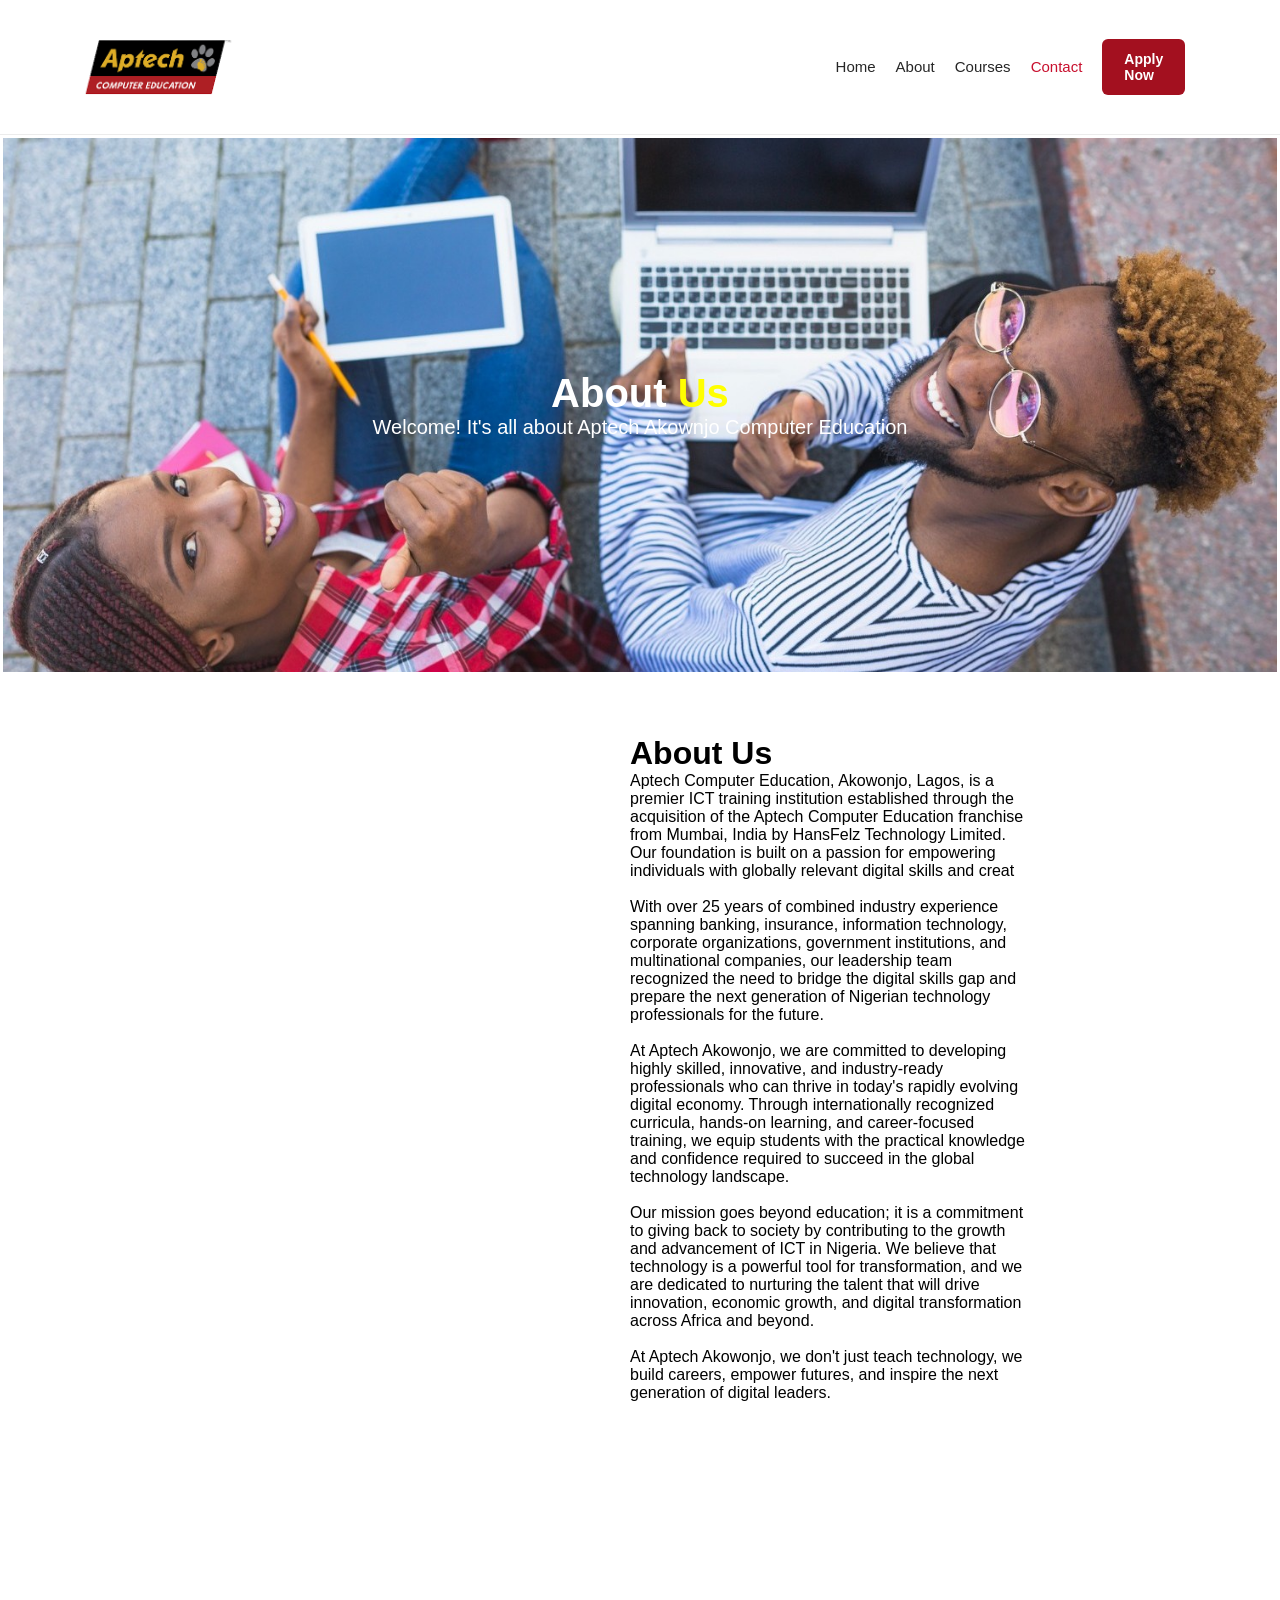
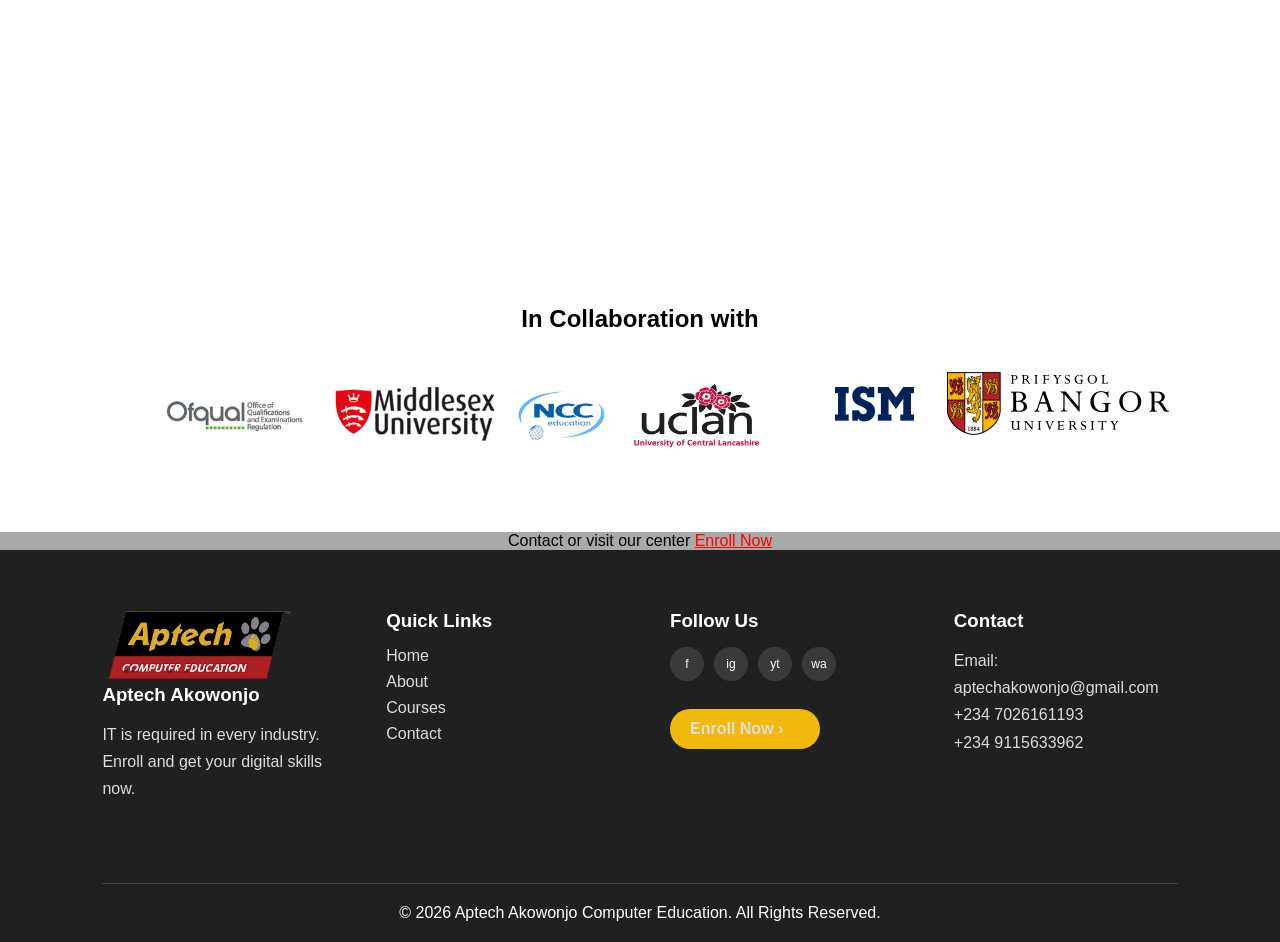
<file: about.html>
<!DOCTYPE html>
<html lang="en">
<head>
    <meta charset="UTF-8">
    <meta name="viewport" content="width=device-width, initial-scale=1.0">
    <title>Document</title>
    <link rel="stylesheet" href="./style.css">
</head>
<body>

     <nav class="main-nav">
          <div class="nav-container">

            <img src="./img/aptech-logo.png" alt="Aptech Computer Education" class="logo">

            <ul class="nav-list">
                <li><a href="./home.html" class="nav-link">Home</a></li>
                <li><a href="./about.html" class="nav-link">About</a></li>
                <li><a href="./courses.html" class="nav-link">Courses</a></li>
                <li><a href="./index.html" class="nav-link nav-link-active">Contact</a></li>
                <a href="#" class="apply-btn">Apply Now</a>

            </ul>

           

        </div>
     </nav>






    <div class="about">
       <h1>About <span style="color: yellow;"> Us</span></h1>
       <p>Welcome! It's all about Aptech Akownjo Computer Education</p>
    </div>


     <div class="move">
    <div class="video">
        <div class="new">
        <video src="./Frames.mp4" autoplay loop playsinline muted class="frame" ></video>
        </div>
    </div>
      <div class="ac">
        <h1>About Us</h1>
        <p>
Aptech Computer Education, Akowonjo, Lagos, is a premier ICT training institution established through the acquisition of the Aptech Computer Education franchise from Mumbai, India by HansFelz Technology Limited. Our foundation is built on a passion for empowering individuals with globally relevant digital skills and creat
<br><br>

With over 25 years of combined industry experience spanning banking, insurance, information technology, corporate organizations, government institutions, and multinational companies, our leadership team recognized the need to bridge the digital skills gap and prepare the next generation of Nigerian technology professionals for the future.
<br><br>

At Aptech Akowonjo, we are committed to developing highly skilled, innovative, and industry-ready professionals who can thrive in today's rapidly evolving digital economy. Through internationally recognized curricula, hands-on learning, and career-focused training, we equip students with the practical knowledge and confidence required to succeed in the global technology landscape.
<br><br>
Our mission goes beyond education; it is a commitment to giving back to society by contributing to the growth and advancement of ICT in Nigeria. We believe that technology is a powerful tool for transformation, and we are dedicated to nurturing the talent that will drive innovation, economic growth, and digital transformation across Africa and beyond.
<br><br>
At Aptech Akowonjo, we don't just teach technology, we build careers, empower futures, and inspire the next generation of digital leaders.

</p>
      </div>
    </div>

   <h2 style="text-align: center;">In Collaboration with </h2> 
   <br>
   <img src="./img/UNI.png" alt="" class="uni">

   <br><br><br><br><br>

   <p style="text-align: center; background-color: darkgrey;">Contact or visit our center <a href="" style="color: red;"
    >Enroll Now</a> </p>
   
<footer class="site-footer">
        <div class="footer-box">
             <img src="./img/aptech-logo.png" alt="" style="height: 70px;">
            <h3>Aptech Akowonjo</h3>
            <p>IT is required in every industry. Enroll and get your digital skills now.</p>
        </div>

        <div class="footer-box">
            <h3>Quick Links</h3>
            <a href="./index.html">Home</a>
            <a href="./about.html">About</a>
            <a href="./courses.html">Courses</a>
            <a href="./t.html">Contact</a>
        </div>
        
        <div class="footer-box">
            <h3>Follow Us</h3>
            <div class="footer-social">
                <a href="#" aria-label="Facebook">f</a>
                <a href="#" aria-label="Instagram">ig</a>
                <a href="#" aria-label="YouTube">yt</a>
                <a href="#" aria-label="WhatsApp">wa</a>
            </div>
            <a href="#" class="footer-enroll-btn">Enroll Now &rsaquo;</a>
        </div>


        <div class="footer-box">
            <h3>Contact</h3>
            <p>Email: aptechakowonjo@gmail.com</p>
            <p>+234 7026161193</p>
            <p>+234 9115633962</p>
        </div>


         

        <div class="footer-bottom">
            <p>&copy; 2026 Aptech Akowonjo Computer Education. All Rights Reserved.</p>
        </div>
    </footer>


</body>
</html>
</file>
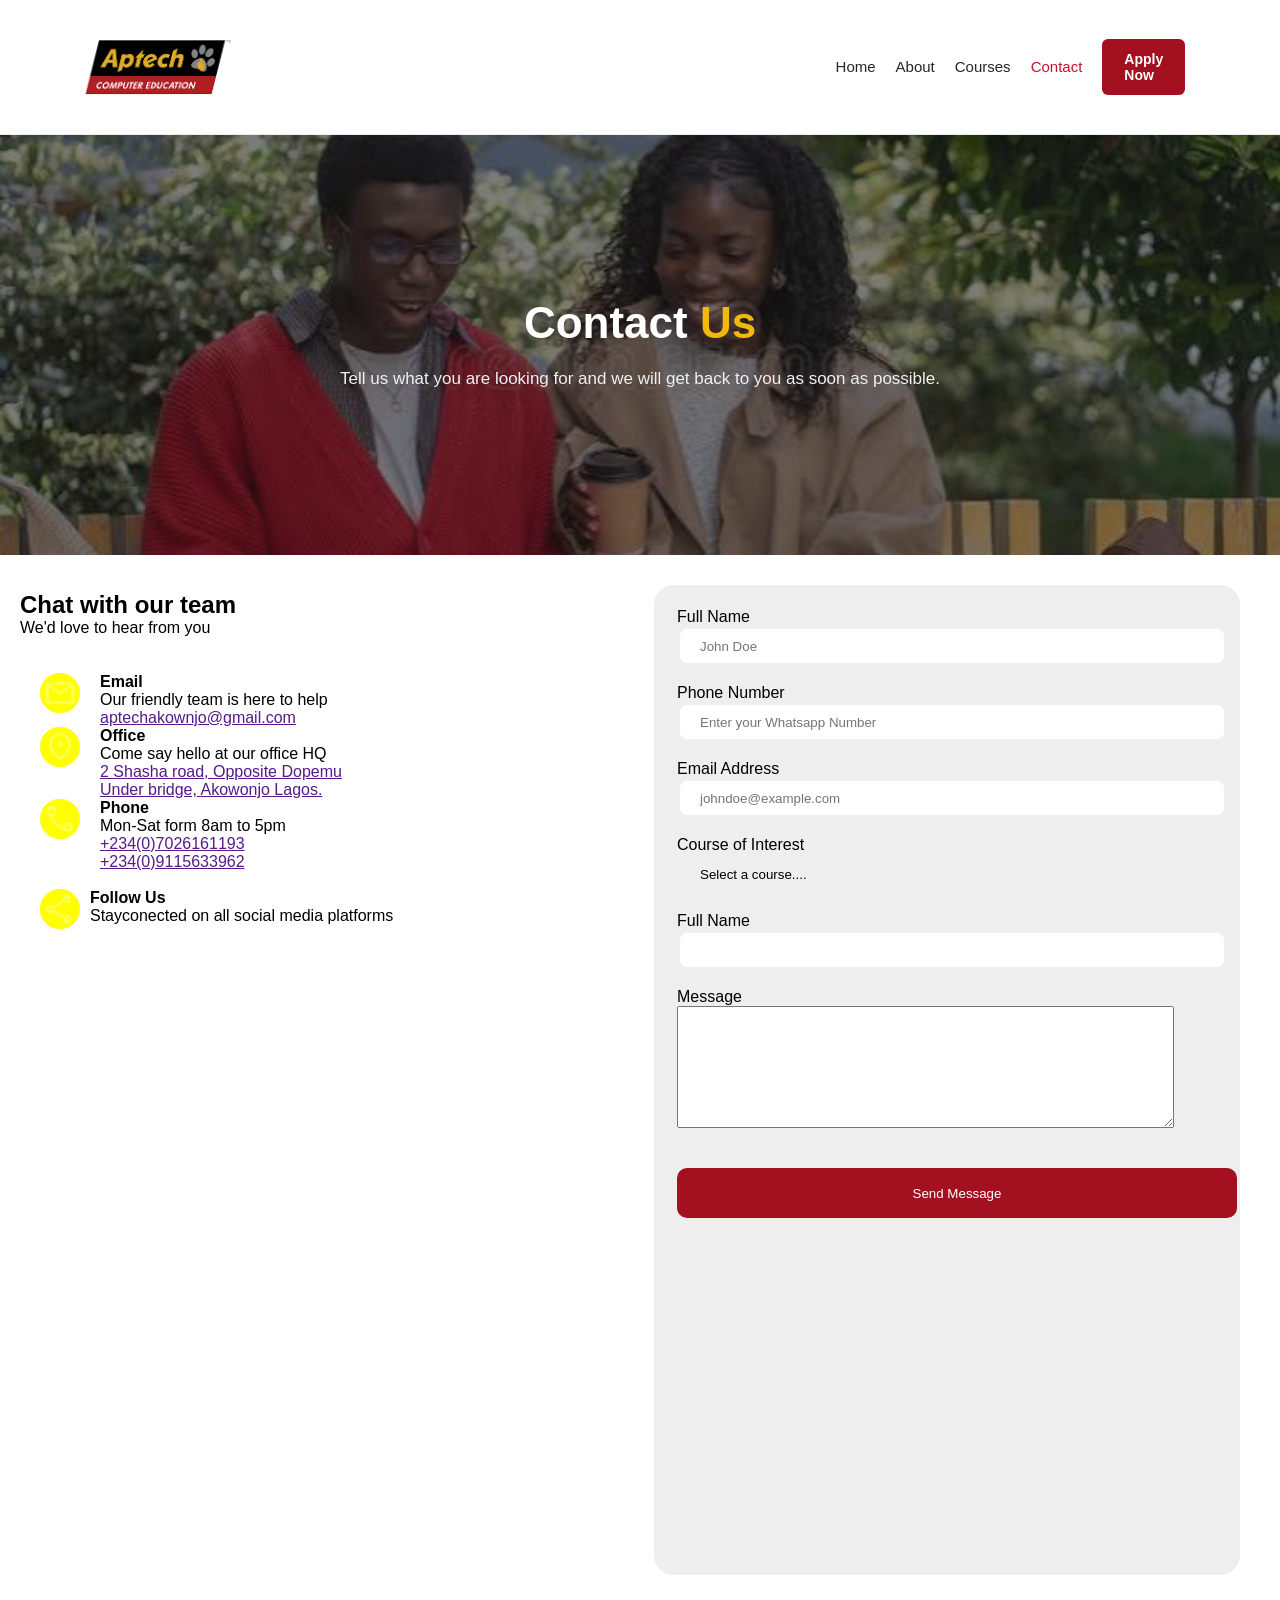
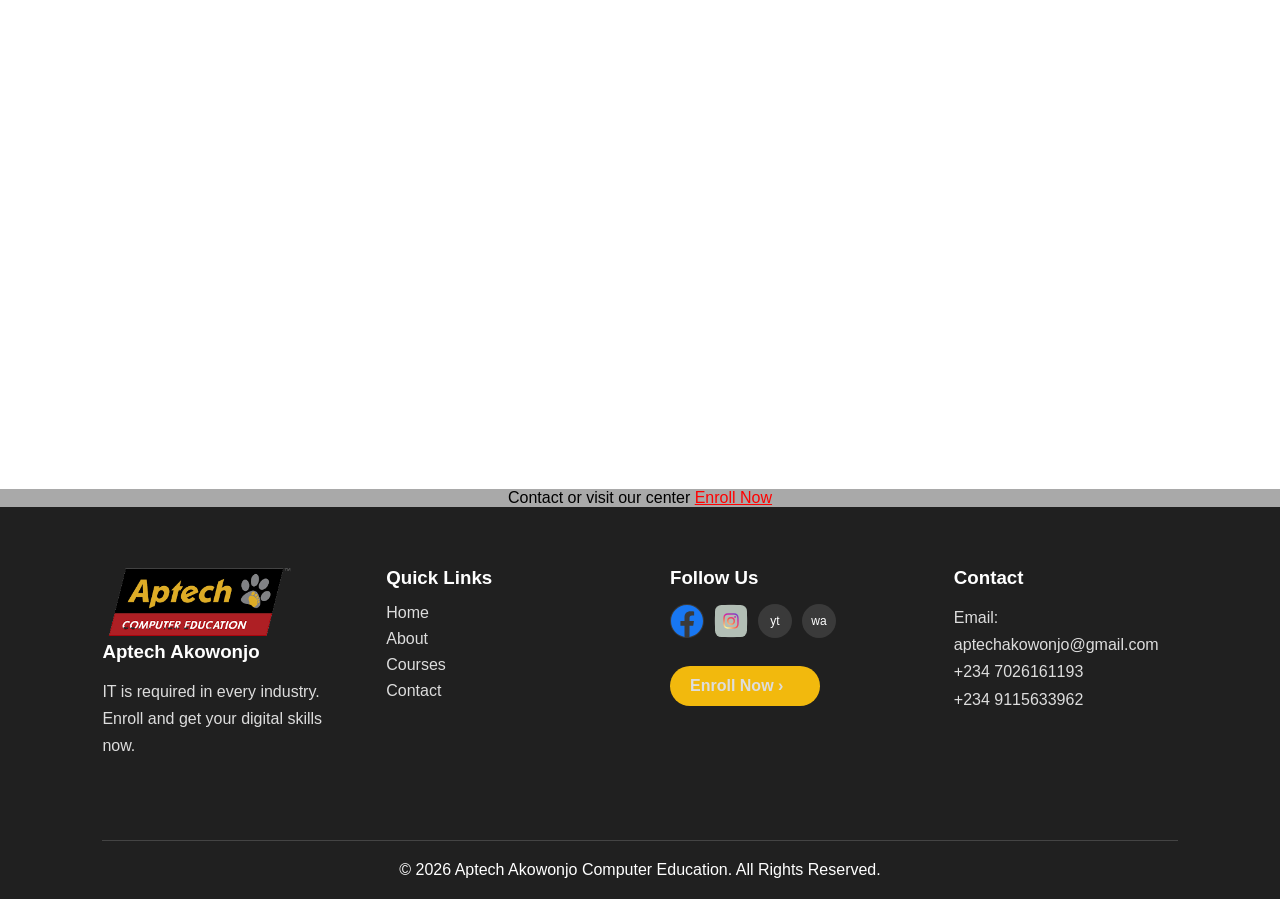
<file: t.html>
<!DOCTYPE html>
<html lang="en">
<head>
    <meta charset="UTF-8">
    <meta name="viewport" content="width=device-width, initial-scale=1.0">
    <title>Contact Us | Aptech Computer Education</title>
    <link rel="stylesheet" href="./style.css">
</head>
<body>

    <nav class="main-nav">
        <div class="nav-container">

            <img src="img/aptech-logo.png" alt="Aptech Computer Education" class="logo">

            <ul class="nav-list">
                <li><a href="./index.html" class="nav-link">Home</a></li>
                <li><a href="./about.html" class="nav-link">About</a></li>
                <li><a href="./courses.html" class="nav-link">Courses</a></li>
                <li><a href="./t.html" class="nav-link nav-link-active">Contact</a></li>
                <a href="#" class="apply-btn">Apply Now</a>

            </ul>

           

        </div>
    </nav>

    <section class="hero">
        <div class="hero-overlay"></div>
        <div class="hero-content">
            <h1 class="hero-title">Contact <span class="highlight">Us</span></h1>
            <p class="hero-subtitle">Tell us what you are looking for and we will get back to you as soon as possible.</p>
        </div>
    </section>


<div class="run">
    <section class="name">
    <br><br>
   <h1> Chat with our team</h1>
   <p>We'd love to hear from you</p>
   <br><br>
   <div class="n">
     <img src="./img/Mail.png" alt="" class="mail">
     <br><br><br>
     <div>
        <h4>Email</h4>
        <p>Our friendly team is here to help</p>
        <a href="">aptechakownjo@gmail.com</a>
     </div>
     </div>
     <div class="n">
    <img src="./img/Location.png" alt="" class="mail">
    <br><br><br>
    <div>
       <h4>Office</h4>
       <p>Come say hello at our office HQ</p>
       <a href="">2 Shasha road, Opposite Dopemu <br> Under bridge, 
        Akowonjo Lagos.</a>
    </div>
    </div>
    <div class="n">
    <img src="./img/Call.png" alt="" class="mail">
    <br><br><br><br><br>
    <div>
         <h4>Phone</h4>
         <p>Mon-Sat form 8am to 5pm</p>
         <a href="">+234(0)7026161193</a>
         <br>
         <a href="">+234(0)9115633962</a>
    </div>
    </div>
    <div class="n">
    <img src="./img/Share.png" alt="" class="mail">
     <div>
        <h4>Follow Us</h4>
        <p>Stayconected on all social media platforms</p>
     </div>
    </div>








   </section>
   
   <div class="lol">
       <!-- <fieldset> -->
       <form action=" ">
        
           <label for="">Full Name</label>
           <br>
          <input type="text" name="" id="" placeholder="John Doe">
          <br><br>
          <label for="">Phone Number</label>
           <br>
          <input type="text" name="" id="" placeholder="Enter your Whatsapp Number">
          <br><br>
          <label for="">Email Address</label>
           <br>
          <input type="email" name="" id="" placeholder="johndoe@example.com">
          <br><br>
          <label for="">Course of Interest</label>
           <br>
         <select name="" id="" aria-placeholder="Select a course...">
            <option value="" aria-placeholder="" disabled selected>Select a course....</option>
            <option value="">AI</option>
            <option value="">CyberSecuirity</option>
            <option value="">Responsive Web</option>
            <option value="">Blockchain</option>
         </select>
          <br><br>
          <label for="">Full Name</label>
           <br>
          <input type="text" name="" id="">
          <br><br>
          <label for="">Message</label>
          <br>
          <textarea name="" id="" cols="60" rows="8" style="color:  #eeeeee;"></textarea>
          <br><br><br>
          
          <button href="" class="a" id="icon">Send Message</button>
         
          

    </form>
    <!-- </fieldset> -->
   </div>
</div>



<map name="">
    <iframe src="https://www.google.com/maps/embed?pb=!1m18!1m12!1m3!1d3963.3207866256025!2d3.307291673975336!3d6.607002122189468!2m3!1f0!2f0!3f0!3m2!1i1024!2i768!4f13.1!3m3!1m2!1s0x103b9171cc1003e7%3A0x41b094d0120d48e7!2sAptech%20Computer%20Education%2C%20Akowonjo!5e0!3m2!1sen!2sng!4v1787622476252!5m2!1sen!2sng" width="1350" height="450" style="border:0;" allowfullscreen="" loading="lazy" referrerpolicy="strict-origin-when-cross-origin"></iframe>
</map>


 <p style="text-align: center; background-color: darkgrey;">Contact or visit our center <a href="" style="color: red;"
    >Enroll Now</a> </p>

<footer class="site-footer">
        <div class="footer-box">
             <img src="img/aptech-logo.png" alt="" style="height: 70px;">
            <h3>Aptech Akowonjo</h3>
            <p>IT is required in every industry. Enroll and get your digital skills now.</p>
        </div>

        <div class="footer-box">
            <h3>Quick Links</h3>
            <a href="index.html">Home</a>
            <a href="about.html">About</a>
            <a href="courses.html">Courses</a>
            <a href="t.html">Contact</a>
        </div>



                <div class="footer-box">
            <h3>Follow Us</h3>
            <div class="footer-social">
                <a href="#" aria-label="Facebook"><svg xmlns="http://www.w3.org/2000/svg" width="32" height="32" viewBox="0 0 24 24">
  <path fill="#1877F2" d="M24 12.073c0-6.627-5.373-12-12-12s-12 5.373-12 12c0 5.99 4.388 10.954 10.125 11.854v-8.385H7.078v-3.47h3.047V9.43c0-3.007 1.792-4.669 4.533-4.669 1.312 0 2.686.235 2.686.235v2.953H15.83c-1.491 0-1.956.925-1.956 1.874v2.25h3.328l-.532 3.47h-2.796v8.385C19.612 23.027 24 18.062 24 12.073z"/>
</svg>
</a>
                <a href="#" aria-label="Instagram"><svg xmlns="http://w3.org" width="32" height="32" viewBox="0 0 50 50">
  <!-- Ash Background (Rounded Square) -->
  <rect width="50" height="50" rx="10" fill="#B2BEB5"/>
  
  <!-- Instagram Gradient Configuration -->
  <defs>
    <radialGradient id="ig-grad" cx="20%" cy="100%" r="150%">
      <stop offset="0%" stop-color="#fdf497" />
      <stop offset="5%" stop-color="#fdf497" />
      <stop offset="45%" stop-color="#fd5949" />
      <stop offset="60%" stop-color="#d6249f" />
      <stop offset="90%" stop-color="#285AEB" />
    </radialGradient>
  </defs>
  
  <!-- Instagram Icon (Centered) -->
  <path fill="url(#ig-grad)" transform="translate(13, 13) scale(1)" d="M12 2.163c3.204 0 3.584.012 4.85.07 3.252.148 4.771 1.691 4.919 4.919.058 1.265.069 1.645.069 4.849 0 3.205-.012 3.584-.069 4.849-.149 3.225-1.664 4.771-4.919 4.919-1.266.058-1.644.07-4.85.07-3.204 0-3.584-.012-4.849-.07-3.26-.149-4.771-1.699-4.919-4.92-.058-1.265-.07-1.644-.07-4.849 0-3.204.013-3.583.07-4.849.149-3.227 1.664-4.771 4.919-4.919 1.266-.057 1.645-.069 4.849-.069zM12 0C8.741 0 8.333.014 7.053.072 2.695.272.273 2.69.073 7.051.014 8.333 0 8.741 0 12c0 3.259.014 3.668.072 4.948.2 4.358 2.618 6.78 6.98 6.98 1.281.058 1.689.072 4.948.072 3.259 0 3.668-.014 4.948-.072 4.354-.2 6.782-2.618 6.979-6.98.059-1.28.073-1.689.073-4.948 0-3.259-.014-3.667-.072-4.947-.196-4.354-2.617-6.78-6.979-6.98C15.668.014 15.259 0 12 0zm0 5.838a6.162 6.162 0 1 0 0 12.324 6.162 6.162 0 0 0 0-12.324zM12 16a4 4 0 1 1 0-8 4 4 0 0 1 0 8zm6.406-11.845a1.44 1.44 0 1 0 0 2.881 1.44 1.44 0 0 0 0-2.881z"/>
</svg>
</a>
                <a href="#" aria-label="YouTube">yt</a>
                <a href="#" aria-label="WhatsApp">wa</a>
            </div>
            <a href="#" class="footer-enroll-btn">Enroll Now &rsaquo;</a>
        </div>

        <div class="footer-box">
            <h3>Contact</h3>
            <p>Email: aptechakowonjo@gmail.com</p>
            <p>+234 7026161193</p>
            <p>+234 9115633962</p>
        </div>


         

        <div class="footer-bottom">
            <p>&copy; 2026 Aptech Akowonjo Computer Education. All Rights Reserved.</p>
        </div>
   </footer>

</body>
</html>
</file>
<file: style.css>
* {
    margin: 0;
    padding: 0;
    box-sizing: border-box;
}

body {flex-wrap: wrap;
    font-family: 'Segoe UI', Arial, Helvetica, sans-serif;
    background-color: #ffffff;
}

.main-nav {
    background-color: #ffffff;
    border-bottom: 1px solid #ececec;
    width: 80vw;
    height: 15vh;
     display: flex;
    justify-content: space-between;

   
   
}


.nav-container {
    
    margin: 0 auto;
    display: flex;
   
    align-items: center;
    justify-content: space-between;
    padding: 14px 40px;
    height:15vh;
    position: fixed;
    color: white;
    background-color: white;
     border-bottom: 1px solid #ececec;
    
    
}

.logo {
    height: 56px;
    width: auto;
    margin-left: 40px;
    padding-right: 600px;
}

.nav-list {
    display: flex;
    align-items: center;
    justify-self: end;
    list-style: none;
    gap: 20px;
    margin-right: 90px;
   
}

.nav-link {
    text-decoration: none;
    color: #262626;
    font-size: 15px;
    font-weight: 500;
    padding-bottom: 4px;
    border-bottom: 2px solid transparent;
  
}

.nav-link:hover {
    color: #c8102e;
}

.nav-link-active {
    color: #c8102e; 
}

.nav-link:active{
    color: #c8102e;
    text-decoration: none;
}

.apply-btn {
    background-color: #a3101f;
    color: #ffffff;
    text-decoration: none;
    font-size: 14px;
    font-weight: 600;
    padding: 12px 22px;
    border-radius: 6px;
}

.apply-btn:hover,
.apply-btn:active {
    background-color: #c8102e;
}

.hero {
    position: relative;
    background-image: url("./img/hero-bg.jpg");
    background-size: cover;
    background-position: center;
    min-height: 420px;
    display: flex;
    align-items: center;
    justify-content: center;
}

.hero-overlay {
    position: absolute;
    inset: 0;
    background-color: rgba(20, 20, 20, 0.55);
}

.hero-content {
    position: relative;
    z-index: 1;
    text-align: center;
    max-width: 700px;
    padding: 0 20px;
}

.hero-title {
    color: #ffffff;
    font-size: 44px;
    font-weight: 700;
    margin-bottom: 18px;
}

.highlight {
    color: #f2b90d;
}

.hero-subtitle {
    color: #f0f0f0;
    font-size: 17px;
    line-height: 1.5;
}
.run{
    border: hidden;
    height: 120vh;
    display: flex;
    gap: 90px;
}
.name{

    border: hidden;
    width:60vw;
    height:120vh;
    margin-left: 20px;
    
}

.lol{
    display: flex;
    flex-direction: column;
    border: solid;
    height: 110vh;
    width: 60vw;
    border-radius: 20px;
    margin-top: 30px;
    margin-right: 40px;
    padding-left: 20px;
    padding-top: 20px;
    padding-bottom: 20px;
    background-color: #eeeeee;
    border-color:  #eeeeee;
    
}
input{
    width: 550px;
    height: 40px;
    border: solid;
    border-color: #eeeeee;
    border-radius: 10px;
    padding-left: 20px;
}
select{
    width: 550px;
    min-height: 40px;
    appearance: none;
      border: solid;
    border-color:  #eeeeee;
    border-radius: 10px;
    padding-left: 20px;
    
}
#icon{
    border: solid;
    display: flex;
    align-items: center; 
    justify-content: center;
    height: 20px;     
   border-color: #a3101f;
   background-color: #a3101f;
   color: white;
   text-decoration: none;
   border-radius: 10px;
   height: 50px;
   width: 560px;
   margin-bottom: 70px;
}
.mail{
    
    border: solid;
    display: flex;
    justify-items: center;
     justify-content: center;
     height: 40px;
    border-radius: 100px;
    margin-left: 20px ;
    background-color: yellow ;
    border-color:yellow
}
.n{
    display: flex;
    gap: 10px;
}
.about{
    border: solid;
    background-image: url("./img/Uni.jpg");
   background-size: cover;
    height: 60vh;
    text-align: center;
    align-content: center;
    font-size: 20px;
    color: white;
    
}
.move{
    border: hidden;
    margin-top: 60px;
    height: 130vh;  
   max-width: 100vw;
    display: flex; 
    gap: 40px;
}

.new{
     border: hidden;
    height: 80vh;
    /* width: 200px; */
     width: 500px;
 
      margin-left: 90px;
    margin-top: 50px;
}
.frame{
    border: hidden;
    border-radius: 20px;
      height: 80vh;
      width: 500px ;
}
.ac{
    border: hidden;
    display: flex;
    flex-direction: column;
    margin-right: 180px;
    width: 400px;
    height: 140vh;
}
.uni{
    margin-left: 150px;
}

.site-footer {
    background-color: #202020;
    color: white;
    padding: 60px 8% 20px;
    display: flex;
    gap: 60px;
    flex-wrap: wrap;
}

.footer-box {
    flex: 1;
    min-width: 200px;
}

.footer-box h3 {
    margin-bottom: 15px;
}

.footer-box p {
    color: #dddddd;
    line-height: 1.7;
}

.footer-box a {
    display: block;
    color: #dddddd;
    text-decoration: none;
    margin-bottom: 8px;
}

.footer-box a:hover {
    color: #f2b90d;
}

.footer-bottom {
    width: 100%;
    border-top: 1px solid #444444;
    padding-top: 20px;
    margin-top: 20px;
    text-align: center;
}

.highlight-red {
    color: #a3101f;
}


.btn-primary {
    display: inline-block;
    background-color: #a3101f;
    color: #ffffff;
    text-decoration: none;
    font-size: 15px;
    font-weight: 600;
    padding: 14px 28px;
    border-radius: 6px;
}

.btn-primary:hover {
    background-color: #c8102e;
}

.btn-accent {
    display: inline-block;
    background-color: #f2b90d;
    color: #141414;
    text-decoration: none;
    font-size: 15px;
    font-weight: 700;
    padding: 14px 26px;
    border-radius: 6px;
    margin-top: 20px;
}

.btn-accent:hover {
    background-color: #ffd93d;
}

.home-hero {
    position: relative;
    background-image:
        /* linear-gradient(to right, rgba(10,10,10,0.72) 0%, rgba(10,10,10,0.45) 40%, rgba(10,10,10,0.1) 70%), */
        url("./img/hero-bg.jpg");
    background-size: cover;
    background-position: center;
    min-height: 480px;
    display: flex;
    align-items: center;
}

.home-hero-content {
    max-width: 620px;
    padding: 0 8%;
    text-align: left;
}

.home-hero-content .hero-title {
    color: #ffffff;
    font-size: 42px;
    font-weight: 700;
    line-height: 1.25;
    margin-bottom: 16px;
}

.home-hero-content .hero-subtitle {
    color: #f0f0f0;
    font-size: 17px;
    max-width: 460px;
}


.feature-section {
    padding: 60px 8% 40px;
    text-align: center;
}

.feature-cards {
    display: flex;
    /* border: solid; */
    gap: 24px;
    max-width: 1100px;
    /* margin: 0 auto; */
    /* margin-top: -100px; */
    padding-top: -20px;
}

.feature-card {
    flex: 1;
    background-color: #ffffff;
    border-radius: 14px;
    padding: 30px 24px;
    box-shadow: 0 6px 20px rgba(0, 0, 0, 0.08);
    border: 1px solid #f0f0f0;
    text-align: center;

}

.feature-icon {
    font-size: 28px;
    width: 56px;
    height: 56px;
    line-height: 56px;
    border-radius: 100px;
    background-color: #f6ecec;
    margin: 0 auto 16px;
}

.feature-card h4 {
    font-size: 17px;
    color: #141414;
    margin-bottom: 10px;
}

.feature-card p {
    font-size: 14px;
    color: #5a5a5a;
    line-height: 1.6;
}

.get-started-wrap {
    text-align: center;
    margin-top: 40px;
}

.enroll-section {
    background-color: #141414;
    color: #ffffff;
    display: flex;
    align-items: center;
    gap: 60px;
    padding: 80px 8%;
    flex-wrap: wrap;
}

.enroll-text {
    flex: 1;
    min-width: 300px;
}

.enroll-text h2 {
    font-size: 34px;
    font-weight: 700;
    margin-bottom: 20px;
}

.enroll-text p {
    color: #cfcfcf;
    line-height: 1.7;
    font-size: 15px;
}

.enroll-image {
    flex: 1;
    min-width: 300px;
}

.enroll-image img {
    width: 100%;
    border-radius: 20px;
    display: block;
}

/* ---------- CAREER PROGRAMS ---------- */
.programs-section {
    text-align: center;
    padding: 90px 8% 60px;
}

.eyebrow {
    color: #a3101f;
    font-weight: 700;
    font-size: 13px;
    letter-spacing: 1px;
    text-transform: uppercase;
    margin-bottom: 10px;
}

.programs-section h2,
.testimonials-section h2 {
    font-size: 34px;
    font-weight: 700;
    color: #141414;
    margin-bottom: 14px;
}

.section-subtitle {
    color: #6b6b6b;
    max-width: 560px;
    margin: 0 auto 50px;
    line-height: 1.6;
}

.program-grid {
    display: flex;
    gap: 24px;
    flex-wrap: wrap;
    justify-content: center;
}

.program-card {
    position: relative;
    flex: 1;
    min-width: 280px;
    max-width: 360px;
    height: 420px;
    border-radius: 20px;
    background-size: cover;
    background-position: center;
    background-color: #202020; 
    text-decoration: none;
    display: flex;
    flex-direction: column;
    justify-content: flex-end;
    padding: 24px;
    overflow: hidden;
}

.program-card::before {
    content: "";
    position: absolute;
    inset: 0;
    background: linear-gradient(to top, rgba(0,0,0,0.75), rgba(0,0,0,0.05) 60%);
}

.program-card h3,
.program-card .read-more {
    position: relative;
    z-index: 1;
    color: #ffffff;
}

.program-card h3 {
    font-size: 20px;
    font-weight: 700;
    margin-bottom: 10px;
}

.program-card .read-more {
    font-size: 14px;
    font-weight: 600;
}

/* ---------- TESTIMONIALS ---------- */
.testimonials-section {
    text-align: center;
    padding: 80px 8%;
    background-color: #fafafa;
}

.testimonial-grid {
    display: grid;
    grid-template-columns: repeat(3, 1fr);
    gap: 24px;
    max-width: 1100px;
    margin: 0 auto;
}

.testimonial-card {
    background-color: #f2f2f2;
    border-radius: 14px;
    padding: 28px;
    text-align: left;
    display: flex;
    flex-direction: column;
    justify-content: space-between;
}

.testimonial-card-active {
    background-color: #fff;
    border: 1px solid #e6b8bd;
}

.testimonial-card p {
    color: #333333;
    font-style: italic;
    line-height: 1.6;
    margin-bottom: 18px;
}

.testimonial-author {
    display: flex;
    align-items: center;
    gap: 12px;
}

.testimonial-author .avatar {
    width: 42px;
    height: 42px;
    border-radius: 100px;
    background-color: #a3101f;
    color: #fff;
    display: flex;
    align-items: center;
    justify-content: center;
    font-weight: 700;
    font-size: 13px;
    flex-shrink: 0;
}

.testimonial-author h5 {
    font-size: 15px;
    color: #141414;
}

.testimonial-author .role {
    font-size: 13px;
    color: #8a8a8a;
    font-style: normal;
}

.testimonial-nav {
    display: flex;
    align-items: center;
    justify-content: center;
    gap: 10px;
    margin-top: 30px;
}

.dot {
    width: 8px;
    height: 8px;
    border-radius: 100px;
    background-color: #d9d9d9;
    display: inline-block;
}

.dot-active {
    width: 22px;
    background-color: #a3101f;
}

.dot-arrow {
    width: 34px;
    height: 34px;
    border-radius: 100px;
    border: 1px solid #d9d9d9;
    background-color: #ffffff;
    cursor: pointer;
    font-size: 16px;
}


.partners-section {
    text-align: center;
    padding: 70px 8% 40px;
}

.partners-section h2 {
    font-size: 26px;
    font-weight: 700;
    margin-bottom: 40px;
}

.partners-row {
    display: flex;
    align-items: center;
    justify-content: center;
    gap: 50px;
    flex-wrap: wrap;
}

.partners-row img {
    height: 100px;
    width: 1000px;
    /* opacity: 0.85; */
}


.cta-bar {
    text-align: center;
    background-color: #eeeeee;
    padding: 20px;
    font-size: 15px;
    color: #333333;
}

.cta-bar a {
    color: #a3101f;
    font-weight: 700;
    text-decoration: none;
}


.footer-social {
    display: flex;
    gap: 10px;
    margin-bottom: 20px;
    

}

.footer-social a {
    width: 34px;
    height: 34px;
    border-radius: 100px;
    background-color: #3a3a3a;
    color: #ffffff;
    display: flex;
    align-items: center;
    justify-content: center;
    text-decoration: none;
    font-size: 12px;
}

.footer-social a:hover {
    background-color: grey;
    color: #141414;

}

.footer-enroll-btn {
    display: inline-block;
    background-color: #f2b90d;
    color: #141414;
    font-weight: 700;
    /* padding: 10px 20px; */
    border-radius: 100px;
    text-decoration: none;
    width: 150px;
    height: 40px;
    padding-left: 20px;
    align-content: center;
    justify-content: center;
}


.indemand-section {
    text-align: center;
    padding: 90px 8% 70px;
}

.indemand-section h2 {
    font-size: 32px;
    font-weight: 700;
    color: #141414;
    margin-bottom: 50px;
}
</file>
